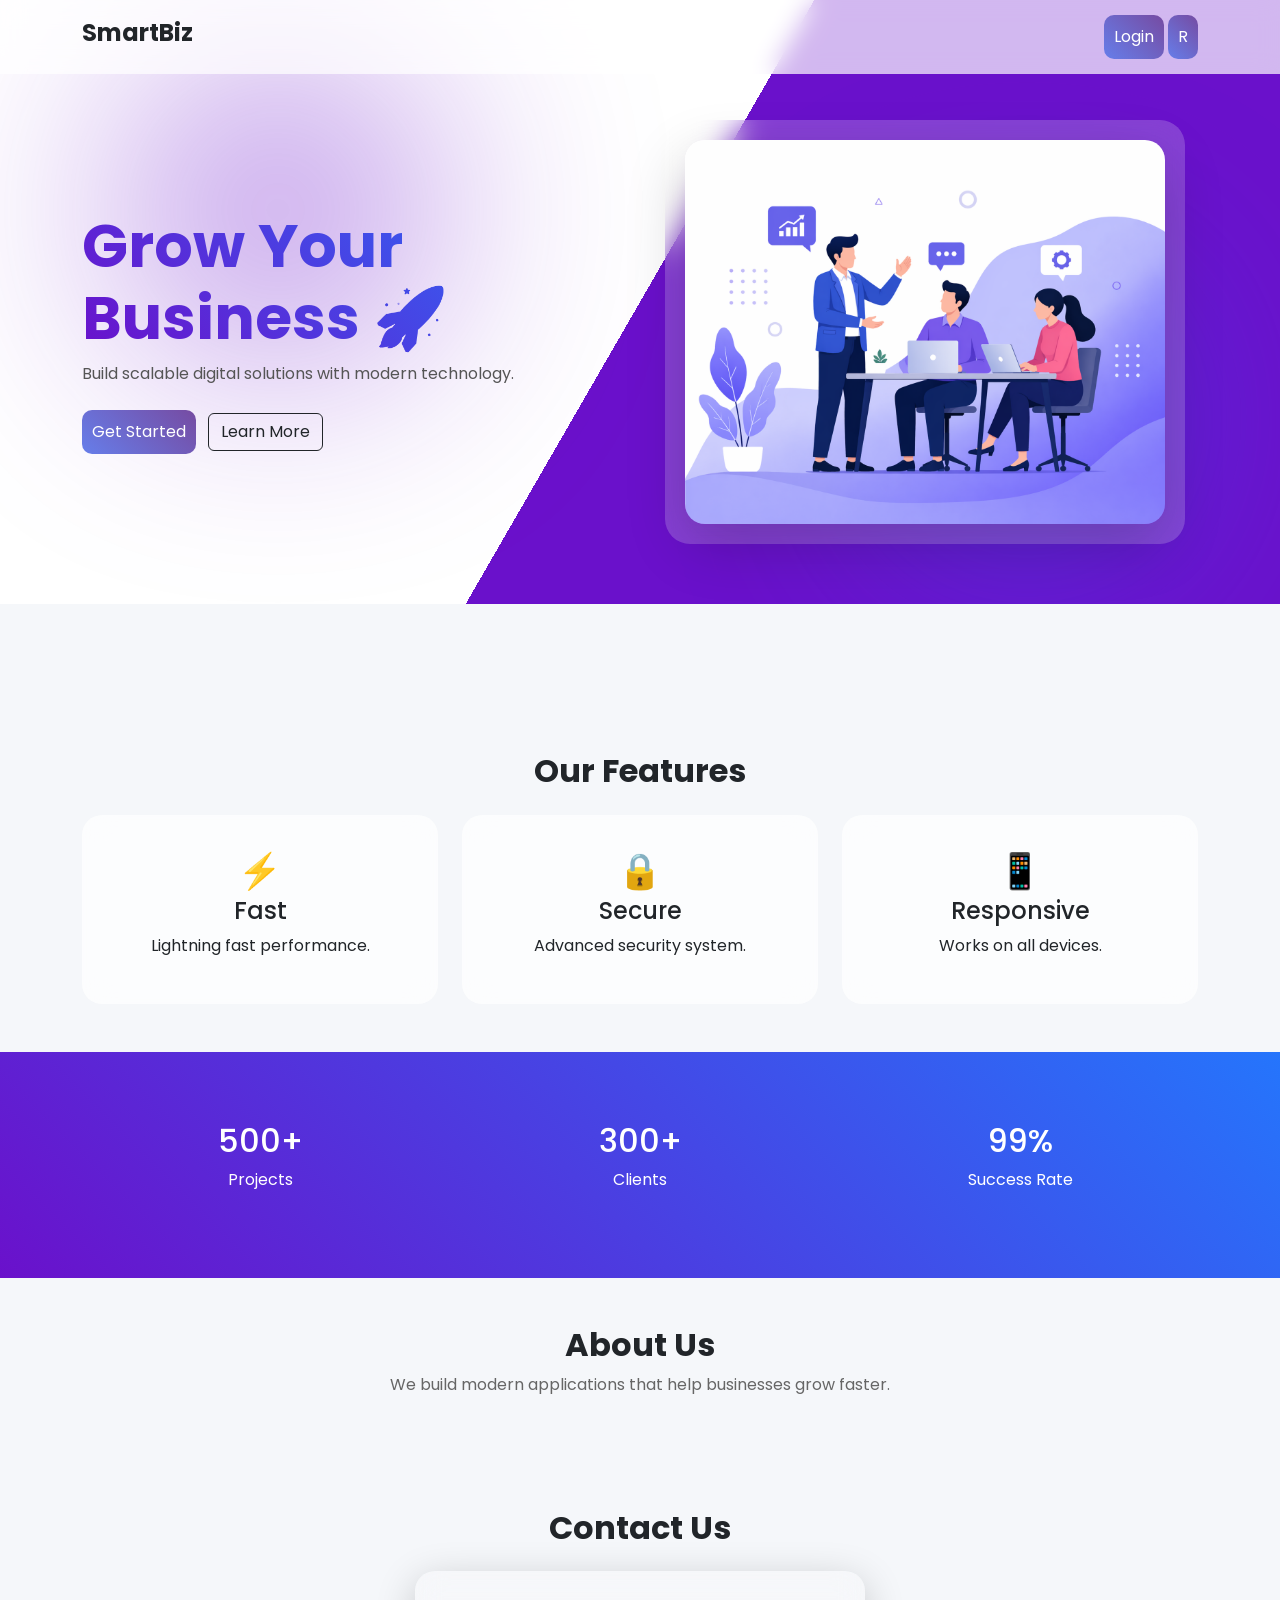
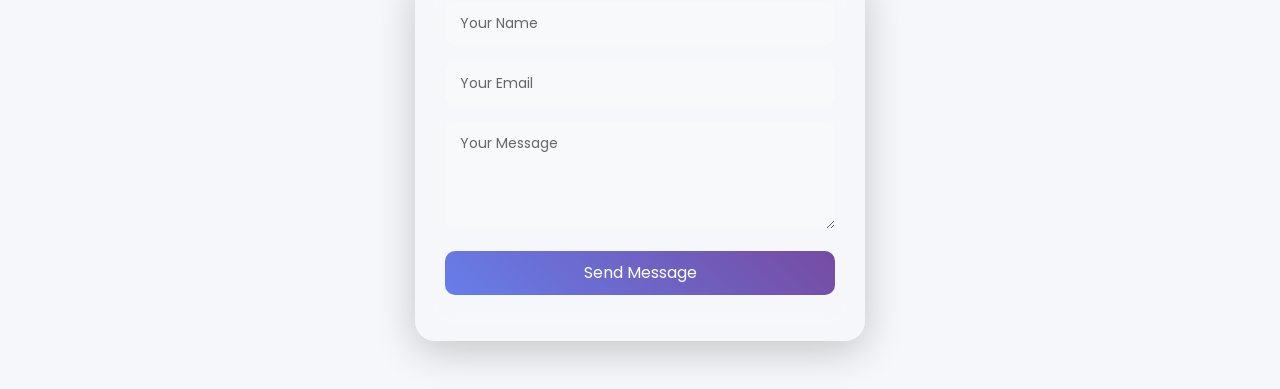
<file: index.html>
<!DOCTYPE html>
<html lang="en">
<head>
<meta charset="UTF-8">
<meta name="viewport" content="width=device-width, initial-scale=1.0">

<title>SmartBiz</title>

<!-- Bootstrap -->
<link href="https://cdn.jsdelivr.net/npm/bootstrap@5.3.0/dist/css/bootstrap.min.css" rel="stylesheet">

<!-- Font -->
<link href="https://fonts.googleapis.com/css2?family=Poppins:wght@300;500;700&display=swap" rel="stylesheet">

<!-- AOS -->
<link href="https://unpkg.com/aos@2.3.4/dist/aos.css" rel="stylesheet">

<link rel="stylesheet" href="css/style.css">
</head>

<body>

<!-- NAVBAR -->
<nav class="navbar navbar-expand-lg fixed-top custom-nav">
    <div class="container">
        <h4 class="logo fw-bold">SmartBiz</h4>
        <div class="ms-auto">
            <a href="login.html" class="btn btn-gradient">Login</a>
            <a href="register.html" class="btn btn-gradient">R</a>
        </div>
    </div>
</nav>

<!-- HERO -->
<section class="hero d-flex align-items-center">

    <!-- BLOBS -->
    <div class="blob blob1"></div>
    <div class="blob blob2"></div>

    <div class="container">
        <div class="row align-items-center">

            <div class="col-md-6" data-aos="fade-right">
                <h1 class="hero-title">
                    Grow Your <br> Business 🚀
                </h1>

                <p class="hero-text">
                    Build scalable digital solutions with modern technology.
                </p>

                <div class="mt-4">
                    <a href="#contact" class="btn btn-gradient me-2">Get Started</a>
                    <a href="#" class="btn btn-outline-dark">Learn More</a>
                </div>
            </div>

            <div class="col-md-6 text-center" data-aos="fade-left">
    <div class="img-box">
        <img src="assets/images/hero.png" class="hero-img">
    </div>
</div>


        </div>
    </div>
</section>

<!-- WAVE -->
<div class="wave"></div>

<!-- FEATURES -->
<section class="container py-5 text-center">

    <h2 class="section-title" data-aos="fade-up">Our Features</h2>

    <div class="row mt-4">

        <div class="col-md-4" data-aos="zoom-in">
            <div class="feature-card">
                <div class="icon">⚡</div>
                <h4>Fast</h4>
                <p>Lightning fast performance.</p>
            </div>
        </div>

        <div class="col-md-4" data-aos="zoom-in">
            <div class="feature-card">
                <div class="icon">🔒</div>
                <h4>Secure</h4>
                <p>Advanced security system.</p>
            </div>
        </div>

        <div class="col-md-4" data-aos="zoom-in">
            <div class="feature-card">
                <div class="icon">📱</div>
                <h4>Responsive</h4>
                <p>Works on all devices.</p>
            </div>
        </div>

    </div>
</section>

<!-- STATS -->
<section class="stats text-center">
    <div class="container">
        <div class="row">

            <div class="col-md-4">
                <h2>500+</h2>
                <p>Projects</p>
            </div>

            <div class="col-md-4">
                <h2>300+</h2>
                <p>Clients</p>
            </div>

            <div class="col-md-4">
                <h2>99%</h2>
                <p>Success Rate</p>
            </div>

        </div>
    </div>
</section>

<!-- ABOUT -->
<section class="container py-5 text-center">
    <h2 class="section-title">About Us</h2>
    <p class="section-text">
        We build modern applications that help businesses grow faster.
    </p>
</section>

<!-- CONTACT -->
<section id="contact" class="container py-5 text-center">

    <h2 class="section-title mb-4">Contact Us</h2>

    <div class="contact-wrapper">
        <form id="contactForm" class="contact-card" onsubmit="sendMessage(event)">
            
            <div class="input-group-custom">
                <input type="text" id="name" placeholder="Your Name" required>
            </div>

            <div class="input-group-custom">
                <input type="email" id="email" placeholder="Your Email" required>
            </div>

            <div class="input-group-custom">
                <textarea id="message" rows="4" placeholder="Your Message" required></textarea>
            </div>

            <button class="btn btn-gradient w-100">Send Message</button>

            <div id="msg" class="mt-3"></div>
        </form>
    </div>

</section>


<!-- JS -->
<script src="https://unpkg.com/aos@2.3.4/dist/aos.js"></script>
<script>
AOS.init({
    duration: 1000,
    once: true
});
</script>
<script>
function sendMessage(e){
    e.preventDefault();

    let name = document.getElementById("name").value;
    let email = document.getElementById("email").value;
    let message = document.getElementById("message").value;

    fetch("api/contact.php", {
        method:"POST",
        headers:{
            "Content-Type":"application/json"
        },
        body: JSON.stringify({name,email,message})
    })
    .then(res=>res.json())
    .then(data=>{
        let msg = document.getElementById("msg");

        if(data.status==="success"){
            msg.style.color="green";
            msg.innerHTML="Message sent successfully!";
            document.getElementById("contactForm").reset();
        } else {
            msg.style.color="red";
            msg.innerHTML=data.message;
        }
    })
    .catch(()=>{
        document.getElementById("msg").innerHTML="Server error!";
    });
}
</script>


</body>
</html>
</file>
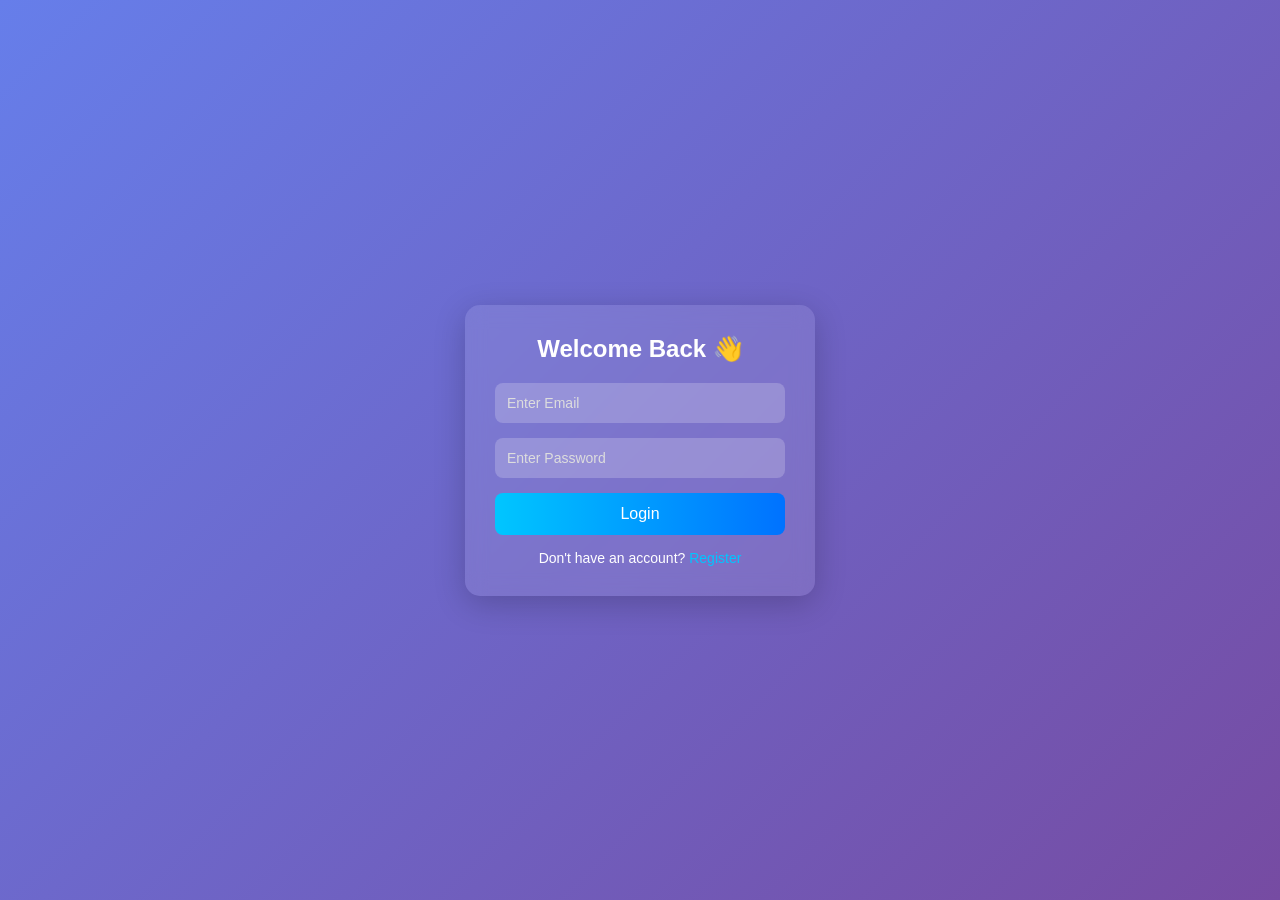
<file: login.html>
<!DOCTYPE html>
<html lang="en">
<head>
<meta charset="UTF-8">
<title>Login</title>

<style>
*{
    margin:0;
    padding:0;
    box-sizing:border-box;
    font-family:'Segoe UI',sans-serif;
}

body{
    height:100vh;
    display:flex;
    justify-content:center;
    align-items:center;
    background: linear-gradient(135deg,#667eea,#764ba2);
}

/* Glass Card */
.container{
    width:350px;
    padding:30px;
    border-radius:15px;
    background: rgba(255,255,255,0.1);
    backdrop-filter: blur(10px);
    box-shadow:0 8px 32px rgba(0,0,0,0.2);
    color:white;
    text-align:center;
}

/* Title */
.container h2{
    margin-bottom:20px;
}

/* Inputs */
.input-box{
    position:relative;
    margin:15px 0;
}

.input-box input{
    width:100%;
    padding:12px;
    border:none;
    outline:none;
    border-radius:8px;
    background:rgba(255,255,255,0.2);
    color:white;
    font-size:14px;
}

.input-box input::placeholder{
    color:#ddd;
}

/* Button */
button{
    width:100%;
    padding:12px;
    border:none;
    border-radius:8px;
    background:#00c6ff;
    background:linear-gradient(to right,#00c6ff,#0072ff);
    color:white;
    font-size:16px;
    cursor:pointer;
    transition:0.3s;
}

button:hover{
    transform:scale(1.05);
}

/* Message */
#msg{
    margin-top:10px;
}

/* Register link */
.register{
    margin-top:15px;
    font-size:14px;
}

.register a{
    color:#00c6ff;
    text-decoration:none;
}

.register a:hover{
    text-decoration:underline;
}
</style>

</head>

<body>


<div class="container">
    <h2>Welcome Back 👋</h2>

    <div class="input-box">
        <input type="email" id="email" placeholder="Enter Email">
    </div>

    <div class="input-box">
        <input type="password" id="password" placeholder="Enter Password">
    </div>

    <button onclick="login()">Login</button>

    <div id="msg"></div>

    <div class="register">
        Don't have an account? 
        <a href="register.html">Register</a>
    </div>
</div>

<script>
function login(){
    let email = document.getElementById("email").value;
    let password = document.getElementById("password").value;

    fetch("api/login.php", {
        method:"POST",
        headers:{"Content-Type":"application/json"},
        body:JSON.stringify({ email, password })
    })
    .then(res=>res.json())
    .then(data=>{
        let msg = document.getElementById("msg");

        if(data.status==="success"){
            msg.style.color="lightgreen";
            msg.innerHTML="Login Successful!";
            setTimeout(()=>{
                window.location.href="/business-app/dashboard.php";
            },1000);
        }else{
            msg.style.color="red";
            msg.innerHTML=data.message;
        }
    })
    .catch(()=>{
        document.getElementById("msg").innerHTML="Server error!";
    });
}
</script>

</body>
</html>
</file>
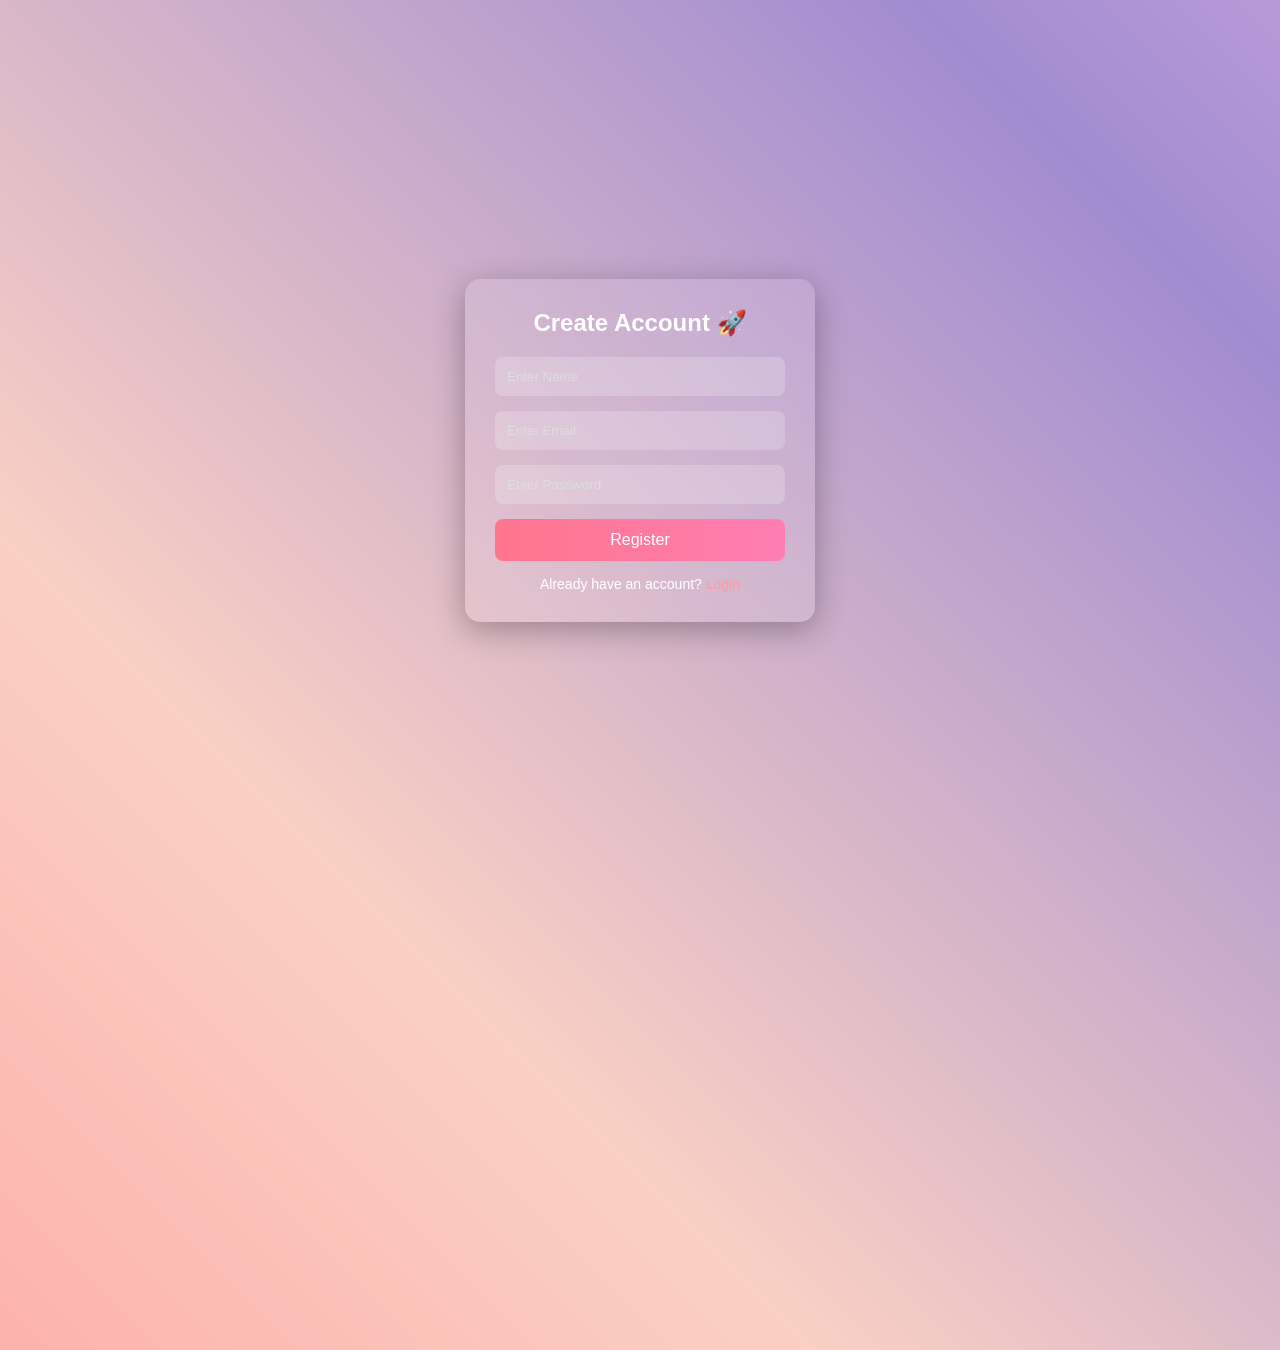
<file: register.html>
<!DOCTYPE html>
<html lang="en">
<head>
<meta charset="UTF-8">
<title>Register</title>

<style>
*{
    margin:0;
    padding:0;
    box-sizing:border-box;
    font-family:'Segoe UI',sans-serif;
}

body{
    height:100vh;
    display:flex;
    justify-content:center;
    align-items:center;
    overflow:hidden;
    background:#0f2027;
}

/* Animated gradient */
body::before{
    content:"";
    position:absolute;
    width:200%;
    height:200%;
    background: linear-gradient(45deg,#ff9a9e,#fad0c4,#a18cd1,#fbc2eb);
    animation: moveBG 10s linear infinite;
    z-index:-2;
}

@keyframes moveBG{
    0%{transform:translate(0,0);}
    50%{transform:translate(-25%,-25%);}
    100%{transform:translate(0,0);}
}

/* Glass card */
.container{
    width:350px;
    padding:30px;
    border-radius:15px;
    background: rgba(255,255,255,0.1);
    backdrop-filter: blur(15px);
    box-shadow:0 8px 32px rgba(0,0,0,0.3);
    text-align:center;
    color:white;
}

h2{
    margin-bottom:20px;
}

/* Inputs */
.input-box{
    margin:15px 0;
}

.input-box input{
    width:100%;
    padding:12px;
    border:none;
    outline:none;
    border-radius:8px;
    background:rgba(255,255,255,0.2);
    color:white;
}

.input-box input::placeholder{
    color:#ddd;
}

/* Button */
button{
    width:100%;
    padding:12px;
    border:none;
    border-radius:8px;
    background:linear-gradient(to right,#ff758c,#ff7eb3);
    color:white;
    font-size:16px;
    cursor:pointer;
    transition:0.3s;
}

button:hover{
    transform:scale(1.05);
}

/* Message */
#msg{
    margin-top:10px;
}

/* Login link */
.login{
    margin-top:15px;
    font-size:14px;
}

.login a{
    color:#ff9a9e;
    text-decoration:none;
}

.login a:hover{
    text-decoration:underline;
}
</style>

</head>

<body>

<div class="container">
    <h2>Create Account 🚀</h2>

    <div class="input-box">
        <input type="text" id="name" placeholder="Enter Name">
    </div>

    <div class="input-box">
        <input type="email" id="email" placeholder="Enter Email">
    </div>

    <div class="input-box">
        <input type="password" id="password" placeholder="Enter Password">
    </div>

    <button onclick="register()">Register</button>

    <div id="msg"></div>

    <div class="login">
        Already have an account? 
        <a href="login.html">Login</a>
    </div>
</div>

<script>
function register(){
    let name = document.getElementById("name").value;
    let email = document.getElementById("email").value;
    let password = document.getElementById("password").value;

    fetch("api/register.php", {
        method: "POST",
        headers: {"Content-Type":"application/json"},
        body: JSON.stringify({name,email,password})
    })
    .then(res=>res.json())
    .then(data=>{
        let msg = document.getElementById("msg");

        if(data.status==="success"){
            msg.style.color="lightgreen";
            msg.innerHTML="Registration Successful!";
        }else{
            msg.style.color="red";
            msg.innerHTML=data.message || "Error!";
        }
    })
    .catch(()=>{
        document.getElementById("msg").innerHTML="Server error!";
    });
}
</script>

</body>
</html>
</file>
<file: css/style.css>
body {
    font-family: 'Poppins', sans-serif;
    background: #f5f7fa;
}

/* NAVBAR */
.custom-nav {
    background: rgba(255,255,255,0.7);
    backdrop-filter: blur(12px);
    padding: 15px 0;
}

/* HERO */
.hero {
    
    min-height: auto;
    padding: 120px 0 60px;


    background: linear-gradient(120deg, #ffffff 50%, #6a11cb 50%);
    /* padding-top: 100px; */
    position: relative;
    overflow: hidden;
}

/* BLOBS */
.blob {
    position: absolute;
    border-radius: 50%;
    filter: blur(120px);
    opacity: 0.5;
}

.blob1 {
    width: 300px;
    height: 300px;
    background: #6a11cb;
    top: 10%;
    left: 10%;
}

.blob2 {
    width: 250px;
    height: 250px;
    background: #2575fc;
    bottom: 10%;
    right: 10%;
}

/* HERO TEXT */
.hero-title {
    font-size: 60px;
    font-weight: 700;
    background: linear-gradient(45deg, #6a11cb, #2575fc);
    -webkit-background-clip: text;
    color: transparent;
}

.hero-text {
    color: #555;
}

/* BUTTON */
.btn-gradient {
    background: linear-gradient(45deg, #6a11cb, #2575fc);
    color: white;
    border-radius: 50px;
    padding: 12px 30px;
    border: none;
    position: relative;
    overflow: hidden;
}

.btn-gradient::after {
    content: "";
    position: absolute;
    width: 0;
    height: 100%;
    background: rgba(255,255,255,0.2);
    top: 0;
    left: 0;
    transition: 0.3s;
}

.btn-gradient:hover::after {
    width: 100%;
}

/* IMAGE */
.hero-img {
    width: 100%;
    max-width: 480px;
    height: auto;
    animation: float 4s infinite ease-in-out;
    border-radius: 20px;
    box-shadow: 0 20px 60px rgba(0,0,0,0.2);
    background: transparent;
}

.img-box {
    background: rgba(255,255,255,0.2);
    backdrop-filter: blur(15px);
    padding: 20px;
    border-radius: 25px;
    display: inline-block;
}



@keyframes float {
    0% {transform: translateY(0);}
    50% {transform: translateY(-25px);}
    100% {transform: translateY(0);}
}

/* WAVE */
.wave {
    height: 100px;
    background: url('https://svgshare.com/i/uYh.svg');
    background-size: cover;
}

/* FEATURES */
.feature-card {
    background: rgba(255,255,255,0.7);
    backdrop-filter: blur(15px);
    padding: 30px;
    border-radius: 20px;
    transition: 0.4s;
}

.feature-card:hover {
    transform: translateY(-12px) scale(1.03);
    box-shadow: 0 20px 50px rgba(0,0,0,0.15);
}

.icon {
    font-size: 35px;
}

/* STATS */
.stats {
    background: linear-gradient(45deg, #6a11cb, #2575fc);
    color: white;
    padding: 70px 0;
}

/* TEXT */
.section-title {
    font-weight: 700;
}

.section-text {
    color: #666;
}

/* CONTACT */
.glass-card {
    background: rgba(255,255,255,0.6);
    border-radius: 20px;
    backdrop-filter: blur(15px);
}

/* INPUT */
input, textarea {
    border-radius: 12px !important;
}

.auth-container {
    height: 100vh;
    background: linear-gradient(135deg, #6a11cb, #2575fc);
}

.glass-card {
    background: rgba(255,255,255,0.2);
    backdrop-filter: blur(15px);
    border-radius: 20px;
    width: 100%;
    max-width: 400px;
    color: white;
}


.auth-container {
    height: 100vh;
    background: linear-gradient(135deg, #6a11cb, #2575fc);
}

.glass-card {
    background: rgba(255,255,255,0.2);
    backdrop-filter: blur(15px);
    border-radius: 20px;
    width: 100%;
    max-width: 400px;
    color: white;
}

.glass-card input {
    background: rgba(255,255,255,0.3);
    border: none;
    color: white;
}

.glass-card input::placeholder {
    color: #eee;
}


/* Contact Wrapper */
.contact-wrapper{
    display:flex;
    justify-content:center;
    align-items:center;
}

/* Glass Card */
.contact-card{
    width:100%;
    max-width:450px;
    padding:30px;
    border-radius:20px;
    background: rgba(255,255,255,0.1);
    backdrop-filter: blur(15px);
    box-shadow:0 10px 40px rgba(0,0,0,0.2);
    transition:0.3s;
}

.contact-card:hover{
    transform: translateY(-5px);
}

/* Inputs */
.input-group-custom{
    margin-bottom:15px;
}

.input-group-custom input,
.input-group-custom textarea{
    width:100%;
    padding:12px 15px;
    border:none;
    outline:none;
    border-radius:10px;
    background: rgba(255,255,255,0.15);
    color:#333;
    font-size:14px;
    transition:0.3s;
}

.input-group-custom input::placeholder,
.input-group-custom textarea::placeholder{
    color:#666;
}

/* Focus effect */
.input-group-custom input:focus,
.input-group-custom textarea:focus{
    background: rgba(255,255,255,0.25);
    box-shadow:0 0 10px rgba(0,123,255,0.3);
}

/* Button upgrade */
.btn-gradient{
    background: linear-gradient(45deg,#667eea,#764ba2);
    border:none;
    color:white;
    padding:10px;
    border-radius:10px;
    transition:0.3s;
}

.btn-gradient:hover{
    transform:scale(1.05);
    box-shadow:0 5px 15px rgba(0,0,0,0.2);
}

/* Message */
#msg{
    font-weight:500;
}
</file>
